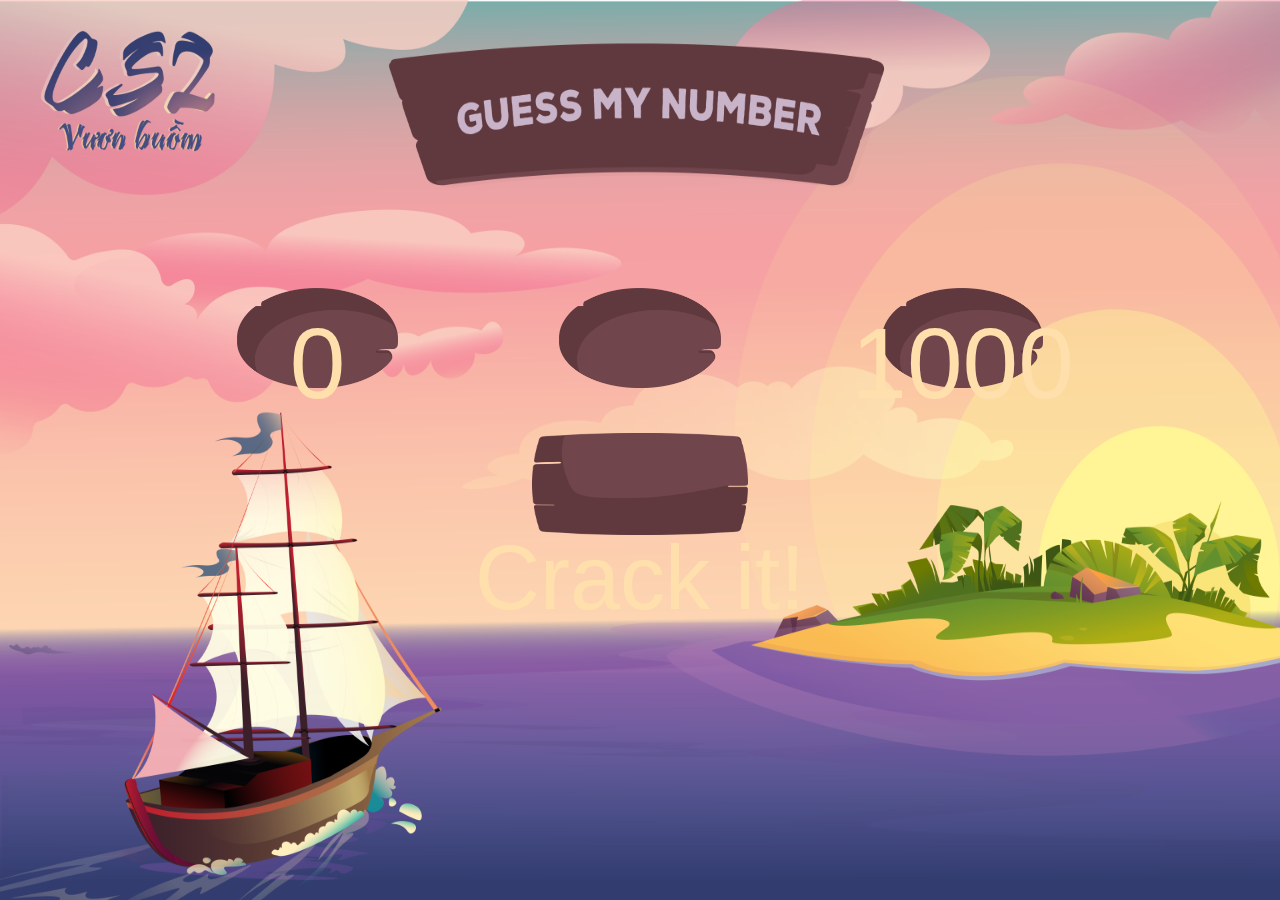
<file: Guess_My_Number/index.html>
<!DOCTYPE html>
<html lang="en">

<head>
    <meta charset="UTF-8">
    <meta name="viewport" content="width=device-width, initial-scale=1.0">
    <title>Guess My Number</title>
    <link rel="stylesheet" href="https://cdnjs.cloudflare.com/ajax/libs/animate.css/4.1.1/animate.min.css" />
    <link rel="stylesheet" href="https://cdnjs.cloudflare.com/ajax/libs/font-awesome/6.4.2/css/all.min.css"
        integrity="sha512-z3gLpd7yknf1YoNbCzqRKc4qyor8gaKU1qmn+CShxbuBusANI9QpRohGBreCFkKxLhei6S9CQXFEbbKuqLg0DA=="
        crossorigin="anonymous" referrerpolicy="no-referrer" />
    <link rel="stylesheet" href="./css/App.css">
    <link rel="shortcut icon" type="image/png" href="./images/CS.png">
    <title>Guess My Number!</title>
</head>

<body>
    <div class="app">
        <img src="./images/BG2024.png" alt="" id="frame">

    </div>
    </div>

    <div class="game">
        <div class="game__group-number">
            <button class="game__low-number animate__animated"></button>
            <input type="text" class="game__cur-number">
            <button class="game__hight-number animate__animated"></button>

        </div>
        <button class="game__check">Crack it!</button>
        <button class="game__again none">Again!</button>
    </div>
    <div class="bg-img">
        <div class="bg-group-number">
            <img class="img-number" src="./images/Number2024.png" alt="">
            <img class="img-number" src="./images/Number2024.png" alt="">
            <img class="img-number" src="./images/Number2024.png" alt="">
        </div>
        <img class="img-again" src="./images/Play again2024.png" alt="">
    </div>

    <div class="board-color">
        <div class="board-color__container animate__animated">
            <ul class="board-color__list">
                <li class="board-color__item">
                    <div class="board-color__color bgOrange"></div>
                    <h1 class="board-color__title">Vàng cúc</h1>
                </li>
                <li class="board-color__item">
                    <div class="board-color__color bgDuckNeckBlue"></div>
                    <h1 class="board-color__title">Xanh ngọc</h1>
                </li>
                <li class="board-color__item">
                    <div class="board-color__color bgPinkChalk"></div>
                    <h1 class="board-color__title">Hồng phấn</h1>
                </li>
                <li class="board-color__item">
                    <div class="board-color__color bgBananaGreen"></div>
                    <h1 class="board-color__title">Đỏ</h1>
                </li>
                <li class="board-color__item">
                    <div class="board-color__color bgPurple"></div>
                    <h1 class="board-color__title">Xanh dương</h1>
                </li>
                <li class="board-color__item">
                    <div class="board-color__color bgYellow"></div>
                    <h1 class="board-color__title">Xanh két</h1>
                </li>
            </ul>
            <ul class="board-color__list">
                <li class="board-color__item">
                    <div class="board-color__color bgRed"></div>
                    <h1 class="board-color__title">Tím môn</h1>
                </li>
                <li class="board-color__item">
                    <div class="board-color__color bgCobaltGreen"></div>
                    <h1 class="board-color__title">Xám</h1>
                </li>
                <li class="board-color__item">
                    <div class="board-color__color bgHeavenlyBlue"></div>
                    <h1 class="board-color__title">Màu be</h1>
                </li>
                <li class="board-color__item">
                    <div class="board-color__color bgPurpleHue"></div>
                    <h1 class="board-color__title">Cam đậm</h1>
                </li>
                <li class="board-color__item">
                    <div class="board-color__color bgGrey"></div>
                    <h1 class="board-color__title">Xanh đen</h1>
                </li>
                <li class="board-color__item">
                    <div class="board-color__color bgStrawberryPink"></div>
                    <h1 class="board-color__title">Xanh chuối</h1>
                </li>
            </ul>
        </div>
    </div>

    <script src="./javascript/App.js"></script>
</body>

</html>
</file>
<file: Guess_My_Number/css/App.css>
@import url('https://fonts.googleapis.com/css?family=Press+Start+2P&display=swap');

* {
  margin: 0;
  padding: 0;
  box-sizing: inherit;
  font-family: Arial, Helvetica, sans-serif;
}

html {
  font-size: 62.5%;
  box-sizing: border-box;
}

#frame {
  position: fixed; /* Để hình ảnh cố định và không bị cuộn khi trang web cuộn */
  top: 0;
  left: 0;
  width: 100%;
  height: 100%;
  z-index: -1; /* Đặt z-index âm để đảm bảo hình ảnh nằm dưới nội dung khác */
}

.none {
  display: none;
}

.caseClose {
  position: fixed;
  top: 62%;
  left: 44%;
  width: 12%;
}

.caseOpen {
  position: fixed;
  top: 60%;
  left: 41%;
  width: 16%;
}

.game,
.bg-img {
  position: fixed;
  width: 70%;
  top: 32%;
  left: 15%;
  text-align: center;
}

.bg-img {
  z-index: -1;
}

.bg-group-number {
  padding: 0 5%;
}

.game__group-number,
.bg-group-number {
  display: flex;
  justify-content: space-between;
}

.img-number {
  width: 20%;
}

.img-again {
  width: 24%;
  margin-top: 5%;
}

.game__low-number,
.game__hight-number {
  background-color: transparent;
  border-radius: 24px;
  min-width: 28%;
  min-height: 150px;
  border: transparent;
  font-size: 10rem;
  color: #ffe0ac;
}

.game__cur-number {
  background-color: transparent;
  border-radius: 24px;
  max-width: 25%;
  min-height: 150px;
  border: transparent;
  font-size: 10rem;
  color: #ffe0ac;
  text-align: center;
}

.game__cur-number:focus {
  outline: none;
}

.game__check,
.game__again {
  background-color: transparent;
  border-radius: 24px;
  min-width: 25%;
  min-height: 120px;
  border: transparent;
  font-size: 9rem;
  color: #ffe0ac;
  text-align: center;
  margin-top: 80px;
  cursor: pointer;
}

.board-color {
  position: fixed;
  background-color: rgba(0, 0, 0, 0.3);
  width: 100%;
  height: 100%;
  display: none;
}

.board-color__container {
  position: relative;
  width: 90%;
  height: 80%;
  top: 10%;
  left: 5%;
  background-color: #cfa7a4;
  border-radius: 100px;
  display: flex;
  flex-direction: column;
  justify-content: space-evenly;
  opacity: 0.3;
}

.board-color__list {
  display: flex;
  list-style: none;
  justify-content: space-evenly;
}

.board-color__color {
  width: 224px;
  height: 224px;
  border-radius: 50%;
}

.board-color__title {
  font-size: 4rem;
  text-align: center;
  margin-top: 40px;
  color: #7816b5;
  max-width: 200px;
}

.bgOrange {
  background-color: #f9ed5f;
}

.bgDuckNeckBlue {
  background-color: #8fd1dd;
}

.bgPinkChalk {
  background-color: #f4cde2;
}

.bgBananaGreen {
  background-color: #8f1c17;
}

.bgPurple {
  background-color: #040168;
}

.bgYellow {
  background-color: #62a557;
}

.bgRed {
  background-color: #aea1d9;
}

.bgCobaltGreen {
  background-color: #b6b6b4;
}

.bgHeavenlyBlue {
  background-color: #ebd7bf;
}

.bgPurpleHue {
  background-color: #db693f;
}

.bgGrey {
  background-color: #030314;
}

.bgStrawberryPink {
  background-color: #c2e57d;
}

.opacity {
  opacity: 0.3;
}
</file>
